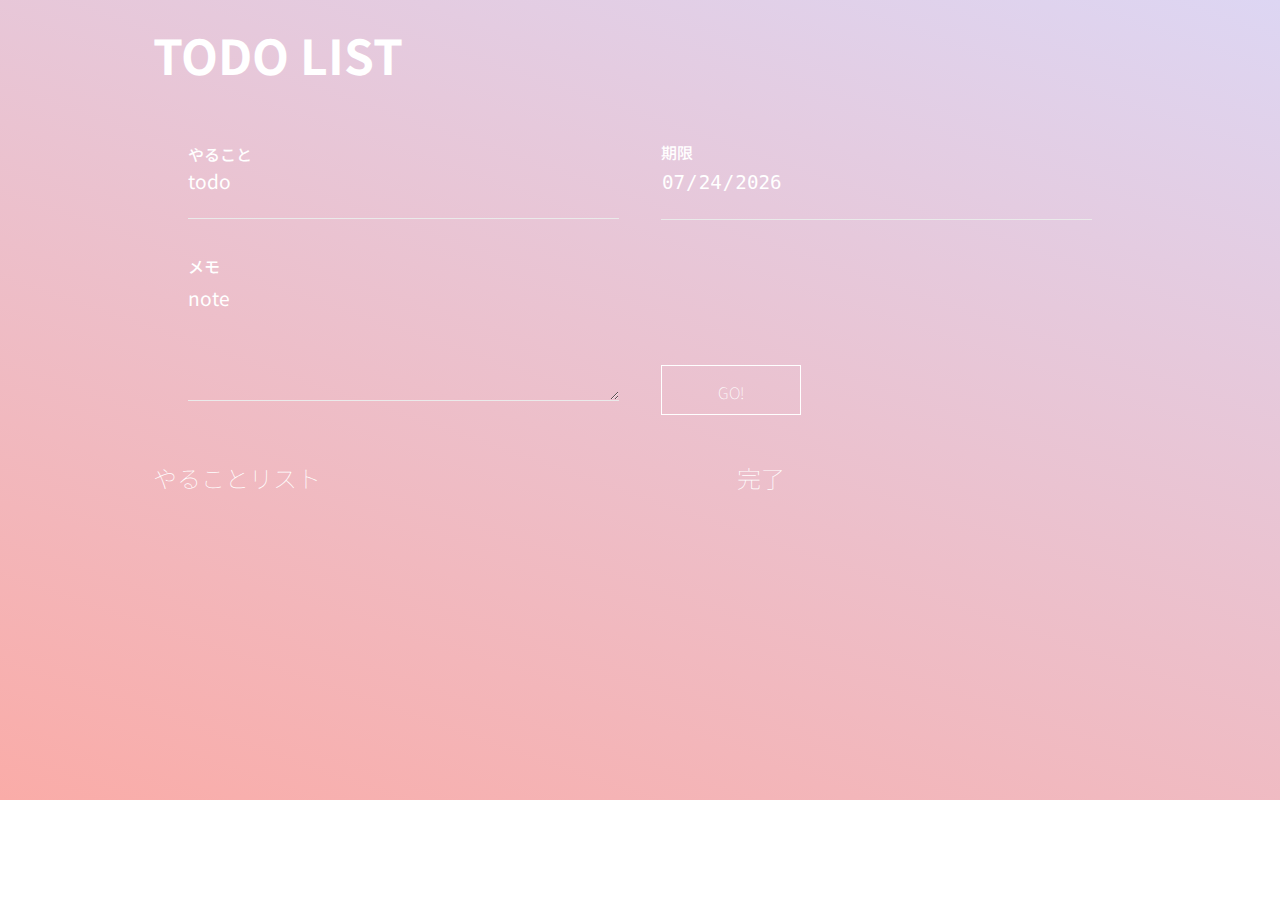
<file: index.html>
<html>
<head>
  <meta charset="utf-8">
  <title>honamiのTODOLIST</title>
  <meta name="viewport" content="width=device-width, user-scalable=no, initial-scale=1, maximum-scale=1" />
  <link href="https://fonts.googleapis.com/css2?family=Noto+Sans+JP:wght@100;500;900&display=swap" rel="stylesheet">
  <link rel="stylesheet" href="css/reset.css">
  <link rel="stylesheet" href="css/main.css">
</head>
<body>
  <div class="bg">
  <div class="inner1000">
    <section id="todo_form">
    <h1>TODO LIST</h1>
        <form class="add_form" value="hello">
        <div><label name="add">やること</label><br><input type="text" name="add" placeholder="todo"></div>
        <div><label>期限</label><br><input type="date" name="date" id="today"><br></div>
        <div><label>メモ</label><br></r><textarea name="note" rows="4" cols="40" placeholder="note"></textarea></div>
        <div class="btn">
          <button><div class="eff"></div><span>GO!</span>
        </button>
      </div>
      </form>
    </section>

    <div class="flex">
    <section id="todolist">
      <h2>やることリスト</h2>
        <ul id="todo">
        <ul>
    </section>

    <section id="donelist">
     <h2>完了</h2>
        <ul id="done">
        <ul>
    </section>
  </div>

    </div>
  </div>


  <script src="js/main.js"></script>
</body>
</html>
</file>
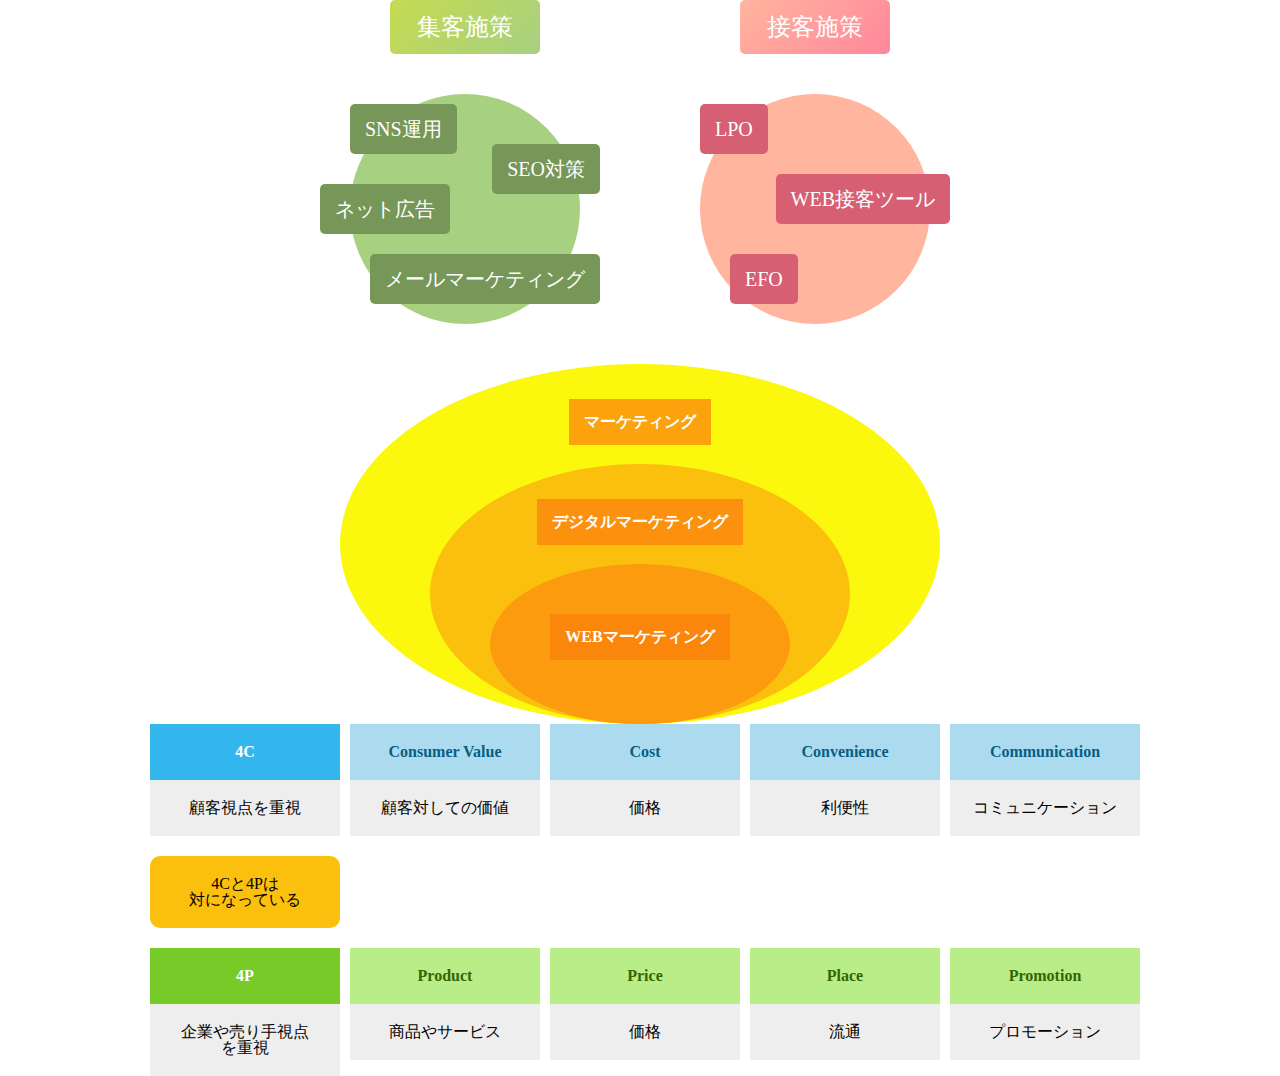
<file: businessblog/index.html>
<!DOCTYPE html>
<html>
<head>
  <meta charset="utf-8">
  <title>honamiのTODOLIST</title>
  <link rel="stylesheet" href="style.css">
  <link rel="stylesheet" href="reset.css" type="text/css">
</head>
<body>
    <div class="inner700">
    <div class="measures">
        <div class="cus_attraction">
            <h4>集客施策</h4>
            <ul class="circle">
                <li>SNS運用</li>
                <li>SEO対策</li>
                <li>ネット広告</li>
                <li>メールマーケティング</li>
            </ul>
        </div>
        <div class="cus_service">
            <h4>接客施策</h4>
            <ul class="circle">
                <li>LPO</li>
                <li>WEB接客ツール</li>
                <li>EFO</li>
            </ul>
        </div>
    </div>
</div>



    <div class="inner600">
        <div class="marketing_container">
            <div class="marketing">
                <p>マーケティング</p>
            </div>

            <div class="d_marketing">
                <p>デジタルマーケティング</p>
            </div>

            <div class="web_marketing">
            <p>WEBマーケティング</p>
            </div>
        </div>
    </div>

<div class="inner1000">
<div class="fourC_fourP">
    <dl class="fourC">
        <div>
            <dt><h4>4C</h4></dt>
            <dd>顧客視点を重視</dd>
        </div>
        <div>
            <dt>Consumer Value</dt>
            <dd>顧客対しての価値</dd>
        </div>
        <div>
            <dt>Cost</dt>
            <dd>価格</dd>
        </div>
        <div>
            <dt>Convenience</dt>
            <dd>利便性</dd>
        </div>
        <div>
            <dt>Communication</dt>
            <dd>コミュニケーション</dd>
        </div>
    </dl>

    <div class="compare_area">
        <div><p>4Cと4Pは<br>対になっている</p></div>
        <div><i class="far fa-arrows-alt-v"></i></div>
        <div><i class="far fa-arrows-alt-v"></i></div>
        <div><i class="far fa-arrows-alt-v"></i></div>
        <div><i class="far fa-arrows-alt-v"></i></div>
    </div>

    <dl class="fourP">
        <div>
            <dt><h4>4P</h4></dt>
            <dd>企業や売り手視点<br>を重視</dd>
        </div>
        <div>
            <dt>Product</dt>
            <dd>商品やサービス</dd>
        </div>
        <div>
            <dt>Price</dt>
            <dd>価格</dd>
        </div>
        <div>
            <dt>Place</dt>
            <dd>流通</dd>
        </div>
        <div>
            <dt>Promotion</dt>
            <dd>プロモーション</dd>
        </div>
    </dl>

</div>

</div>
  
</body>
</html>
</file>
<file: css/main.css>
.br-sp{
    display: none;
}
.inner1000{
    max-width:1000px;
    margin: 0 auto;
    padding:0 1%;
}
body{
    transition:1s ease-in-out;;
}
.bg{
    background-color: #FAACA8;
    background-image: linear-gradient(19deg, #FAACA8 0%, #DDD6F3 100%);
    }
.bg1{
    background-color: #FBAB7E;
    background-image: linear-gradient(62deg, #FBAB7E 0%, #F7CE68 100%);
}
.bg2{
    background: #8360c3;    
    background: linear-gradient(to right, #8360c3, #2ebf91);
}
.bg3{
    background-color: #F4D03F;
    background-image: linear-gradient(250deg, #F4D03F 0%, #16A085 100%);
}
.bg4{
    background-color: #0093E9;
    background-image: linear-gradient(160deg, #0093E9 0%, #80D0C7 100%);
}
.bg5{
    background-color: #0093E9;
    background-image: linear-gradient(160deg, #0093E9 0%, #80D0C7 100%);
}
.bg6{
    background-color: #FEE140;
    background-image: linear-gradient(315deg, #FEE140 0%, #FA709A 100%);
}
.bg7{
    background-color: #3EECAC;
    background-image: linear-gradient(19deg, #3EECAC 0%, #EE74E1 100%);
}
.bg8{
    background-color: #3EECAC;
    background-image: linear-gradient(19deg, #3EECAC 0%, #EE74E1 100%);
}
.bg9{
    background-color: #FBDA61;
    background-image: linear-gradient(45deg, #FBDA61 0%, #FF5ACD 100%);
}
.bg10{
    background-color: #3EECAC;
    background-image: linear-gradient(19deg, #3EECAC 0%, #EE74E1 100%);
}
#todo_form h1{
    font-size: 3rem;
    padding: 30px 0 50px 0;
    color: #fff;
    font-weight: 700;
}
#todolist h2,
#donelist h2{
    font-size:1.5rem;
    color:#fff;
    font-weight: 100;
    padding:10px 0;
}
form {
    display: block;
    width: 100%;
    padding: 1em;
  }
form div{
      display: inline-block;
      width: calc(100%/2 - 40px);
      margin: 0 19px;
      position:relative;
  }
label{
      color:#fff;
      font-weight: 500;
  }
input::placeholder,
textarea::placeholder {
    color: #fff;
    font-family: 'Noto Sans JP', sans-serif;
  }
input,textarea {
    display: inline-block;
    width: 100%;
    margin-bottom: 2em;
    padding: .5em 0;
    border: none;
    border-bottom: 1px solid #eaeaea;
    padding-bottom: 1.25em;
    color: #fff;
    background-color: transparent;
    position: relative;
    border-radius: 0;
    font-size:1.2rem;
  }
textarea{
    resize: vertical;
  }
input:hover,
textarea:hover{
      cursor: text;
  }
input:focus,
  textarea:focus{
      outline:none;
  }
input[type="date"]::-webkit-inner-spin-button{
    -webkit-appearance: none;
}
input[type="date"]::-webkit-clear-button{
    -webkit-appearance: none;
}
input[type=date]::-webkit-calendar-picker-indicator {
    position: absolute;
    width: 100%;
    height: 100%;
    opacity: 0;
}
button{
    width: 140px;
    height: 50px;
    border: 1px solid #fff;
    cursor: pointer;
    position: absolute;
    top: -74px;
    overflow: hidden;
    background-color: transparent;
    color: #fff;
  }
button span{
    font-size:16px;
    color:#fff;
    text-decoration:none;
    line-height:50px;
    transition:all .5s ease;
    z-index:2;
    position:relative;
    font-weight:lighter;
  }
.eff{
    width:160px;
    height:50px;
    left: -180px;
    top: 0;
    background:#fff;
    position:absolute;
    transition:all .5s ease;
    z-index:1;
  }
button:hover .eff{
    left:-20px;

  }
button:hover span{
      color:#555;
      position:relative;
      z-index:3;
      font-weight:lighter;
  }
.flex{
      display:flex;
  }
#todoList,
#doneList{
    padding:0 0 300px 0;
  }
#todoList{
      width:60%;
  }
#doneList{
      width:40%;
  }
.addedTask,
.doneTask{
    display: block;
    background: rgba(238, 238, 238, 0.4);
    line-height: 50px;
    padding: 0 25px;
    color:#333;
    border-bottom: #eaeaea solid 0.5px;
    position:relative;
  }  
.addedTask{
    margin: 0;
    width: 85%;
    padding:10px 100px 20px 25px;
  }
#donelist .doneTask{
      color: #666666;
      display:inline-block;
      border: #eaeaea solid 0.5px;
      margin:3px;  
  }
.addedTask .task_name{
      display:inline-block;
      margin: 0 20px 0 0;
  }
.addedTask span{
    font-size: 0.8rem;
    color: #555;
    margin: 0 20px 0 0;
  }
.addedTask small{
    font-size: 0.8rem;
    color: #666;
    font-weight: lighter;
    width: 70%;
    display: block;
    line-height: 1.5;
  }
.addedTask img{
    width: 25px;
    position: absolute;
    right: 40px;
    top: 22px;
  }
.addedTask img:hover {
    transform: rotate(180deg); 
    transition:1s;
    cursor:pointer;
}
.fade-out{
    animation: fade-out 0.3s linear 0s 1;
    animation-fill-mode: forwards;
}
.fade-in{
    animation: fade-in 0.3s linear 0s 1;
    animation-fill-mode: forwards;
}

  /* key frames */

  @keyframes fade-out {
	0% {
		opacity :1;
	}
	95%{
        opacity:0.2;
	}
	100% {
        opacity:0;
        display: none;
	}
}

  @keyframes fade-in {
	0% {
        opacity :0.6;
	}
	80%{
        opacity:0.7;
	}
	100% {
        opacity:1;
	}
}

@media screen and (max-width: 559px) {
    .br-sp{
        display: block;
    }
    h1,#todo_form h2,
    #todolist h2,
    #donelist h2{
    text-align: center;
    padding: 0 0 25px 0;
}
    form div{
        display:block;
        width: 100%;
        margin: 0;
    }
    .btn{
        text-align: center;
        padding: 0 0 50px 0;
    }
    button{
        position: relative;
        top: 0;
    }
    .flex{
        display: block;
    }
    #todoList,#doneList{
        width:100%;
        padding: 0 0 100px 0;
    }
    .addedTask{
        margin: 0 auto;
        width: 95%;
        padding: 10px 100px 10px 25px;
        line-height: 30px;
    }
    .addedTask span{
        margin: 0;
    }
    .addedTask small {
        font-size: 0.9rem;
        margin: 0;
        width: 100%;
    }
    .doneTask {
        line-height: 1.5;
        padding: 20px;
    }
}
</file>
<file: businessblog/style.css>
.inner700{
    max-width:700px;
    margin:0 auto;
}

.measures{
    display:flex;
}
.cus_attraction{
    width:50%;
}
.cus_service{
    width:50%;
}
.measures h4{
    text-align:center;
    width:43%;
    margin:0 auto;
    font-size: 24px;
    color:#fff;
    padding: 15px;
    border-radius: 5px;
}

.cus_attraction h4{
    background: linear-gradient(135deg,  #c5db50 0%,#a7d081 100%); 
}

.cus_service h4{
    background:  linear-gradient(135deg, #ffb59e 0%,#ff879c 100%); 
}

.measures .circle{
    width:230px;
    height:230px;
    background-color: #a7d081;
    margin: 40px auto;
    border-radius: 50%;
    position:relative;
}

.measures .cus_service .circle{
    background-color:#ffb59e;
}

.cus_attraction li,
.cus_service li{
    display: inline-block;
    background-color: #769758;
    border-radius: 5px;
    font-size: 20px;
    padding:15px;
    color: #fff;
    position: absolute;
}

.cus_service li{
    background-color: #d75f74;
}

.cus_attraction li:first-of-type{
    top:10px;
    left:0;
}
.cus_attraction li:nth-of-type(2){
    top: 50px;
    right: -20px;
}
.cus_attraction li:nth-of-type(3){
    bottom: 90px;
    left: -30px;
}
.cus_attraction li:nth-of-type(4){
    bottom: 20px;
    right: -20px;
}

.cus_service li:first-of-type{
    top:10px;
    left:0;
}
.cus_service li:nth-of-type(2){
    top: 80px;
    right: -20px;
}
.cus_service li:nth-of-type(3){
    bottom: 20px;
    left: 30px;
}


.inner600{
    max-width:600px;
    margin:0 auto;
}

.marketing_container{
    position: relative;
    width: 100%;
    height: 360px;
}

.marketing,.d_marketing,.web_marketing{
    margin: 0 auto;
    border-radius: 100%;
    position:absolute;
    text-align: center;
}


.marketing{
    width:100%;
    height:360px;
    background-color: #fbf80d;
}

.d_marketing{
    width:70%;
    height:260px;
    background-color: #fbc00d;    
    bottom:0;
    right:0;
    left: 0;
}
.web_marketing{
    width:50%;
    height:160px;
    background-color: #fb9b0d;
    bottom:0;
    right:0;
    left: 0;
}

.marketing_container p{
    display: inline-block;
    margin:0 auto;
    background-color: rgba(251, 125, 13, 0.7);
    color: #fff;
    padding: 15px;
    font-weight: bold;
}

.marketing_container div:first-of-type p,
.marketing_container div:nth-of-type(2) p{
    margin-top: 35px;
}

.marketing_container div:nth-of-type(3) p{
    margin-top: 50px;
}





.inner1000{
    max-width:1000px;
    margin:0 auto;
}

.compare_area{
    margin: 20px 0;
}

.fourC,
.fourP,
.compare_area{
    display: flex;
}

.fourC div,
.fourP div,
.compare_area div{
    width:calc(100%/5 - 10px);
    text-align: center;
    margin-left: 10px;
}
.compare_area p{
    background-color: #fbc00d;
    padding: 20px 0;
    border-radius: 10px;
}

.fourC dt,
.fourP dt,
.fourC dd,
.fourP dd{
    padding:20px 0;
}
.fourC dt{
    background-color: #acdbef;
    color:#085f83;
    font-weight: bold;
}
.fourP dt{
    background-color: #b9ed87;
    color:#346604;
    font-weight: bold;
}
.fourC div:first-of-type dt{
    background-color: #32b6ed;
    color:#fff;
}
.fourP div:first-of-type dt{
    background-color: #77ca27;
    color:#fff;
}

.fourC dd,
.fourP dd{
    background-color: #eeeeee;
}
</file>
